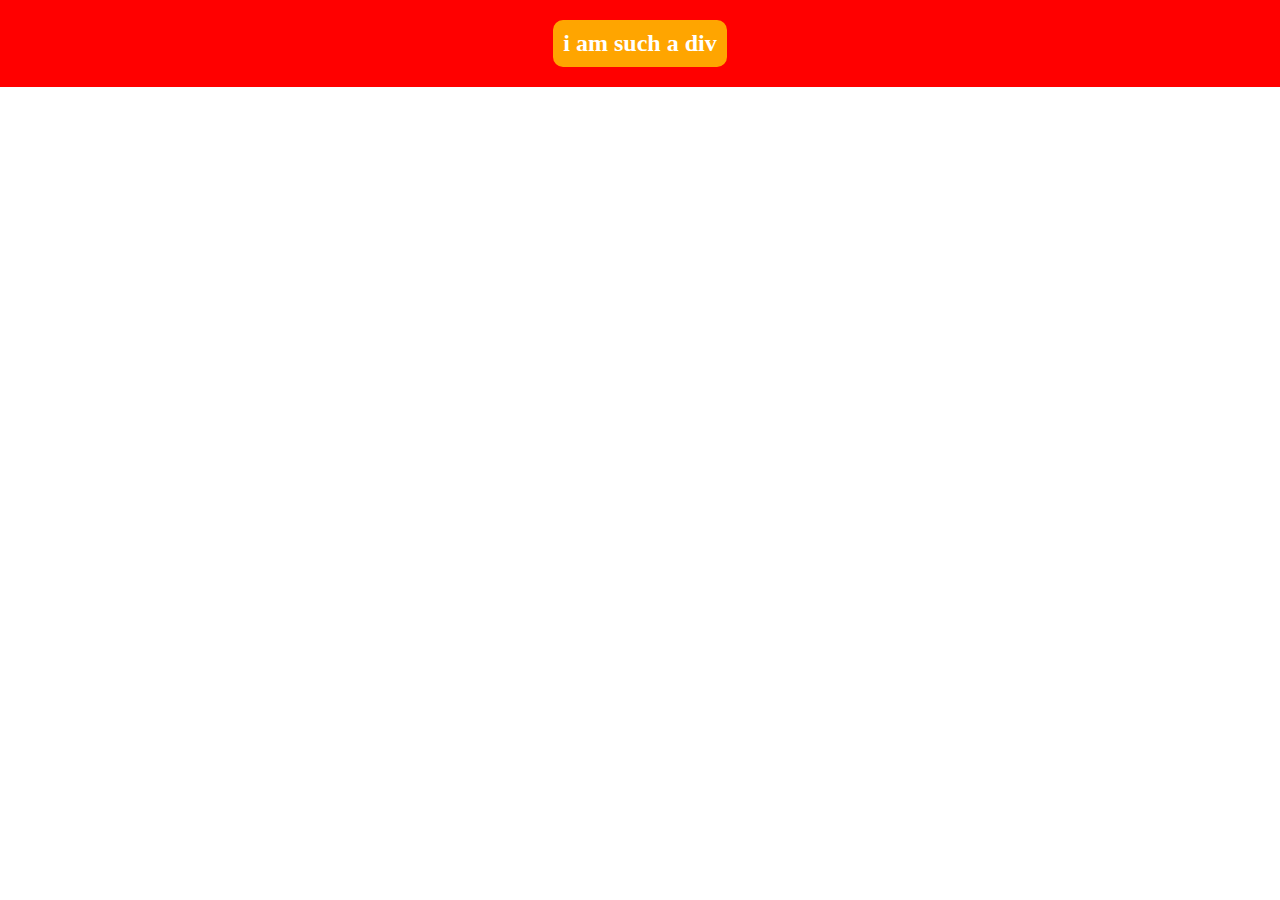
<file: Centered Div Structure/index.html>
<!DOCTYPE html>
<html lang="en">
<head>
    <meta charset="UTF-8">
    <meta name="viewport" content="width=device-width, initial-scale=1.0">
    <link rel="stylesheet" href="styles.css">
</head>
<body>
    <div class="wrapper">
        <div class="highlight">
          <div class="header">
            <h1>i am such a div</h1>
          </div>
        </div>
    </div>
</body>
</html>
</file>
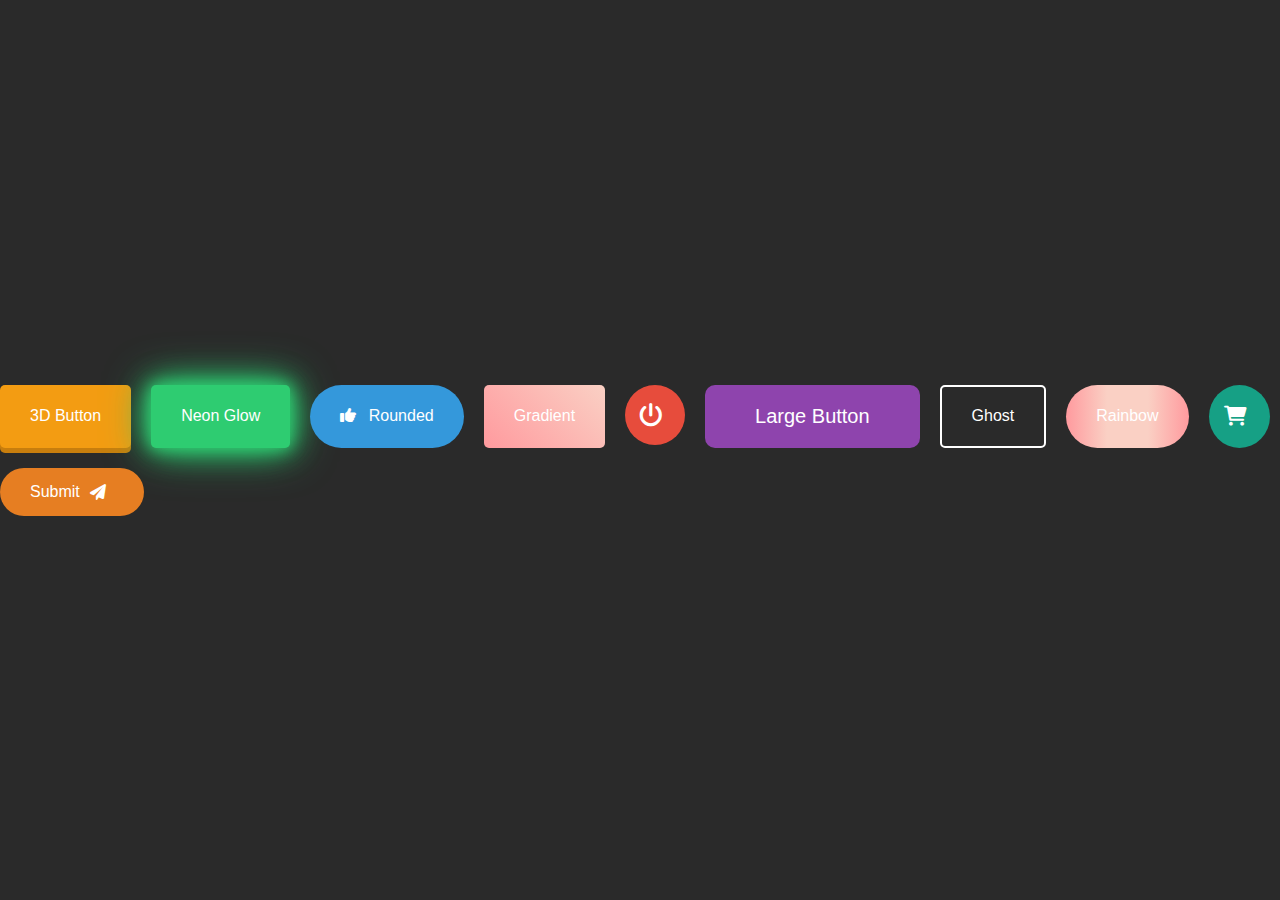
<file: - MISC/- Button Collection/index.html>
<!DOCTYPE html>
<html lang="en">

<head>
  <!-- Basic -->
  <meta charset="utf-8" />
  <meta http-equiv="X-UA-Compatible" content="IE=edge" />
  <!-- Mobile Metas -->
  <meta name="viewport" content="width=device-width, initial-scale=1, shrink-to-fit=no" />
  <!-- Title -->
  <title>mykee</title>
  <!-- Favicon -->
  <link rel="icon" type="image/x-icon" href="assets/images/favicon.ico">
  <!-- Stylesheets -->
  <link href="styles/styles.css" rel="stylesheet" />
  <!-- Font Awesome & Imports -->
  <link rel="stylesheet" href="https://cdnjs.cloudflare.com/ajax/libs/font-awesome/6.0.0-beta3/css/all.min.css">
  <link href="https://cdnjs.cloudflare.com/ajax/libs/font-awesome/6.0.0-beta3/css/all.min.css" rel="stylesheet">
  <link href="https://fonts.googleapis.com/css2?family=Roboto:wght@400;500;700&display=swap" rel="stylesheet">
</head>

<body>

  <div class="button-container">
    <!-- 3D Button -->
    <button class="button button-3d">3D Button</button>

    <!-- Neon Glow Button -->
    <button class="button button-neon">Neon Glow</button>

    <!-- Rounded Button with Icon -->
    <button class="button button-rounded"><i class="fas fa-thumbs-up"></i> Rounded</button>

    <!-- Animated Gradient Button -->
    <button class="button button-gradient">Gradient</button>

    <!-- Circular Icon Button -->
    <button class="button button-circle"><i class="fas fa-power-off"></i></button>

    <!-- Large Primary Button -->
    <button class="button button-large">Large Button</button>

    <!-- Ghost Button -->
    <button class="button button-ghost">Ghost</button>

    <!-- Rainbow Button -->
    <button class="button button-rainbow">Rainbow</button>

    <!-- Icon Button -->
    <button class="button button-icon"><i class="fas fa-shopping-cart"></i></button>

    <!-- Submit Button -->
    <button class="button button-submit">Submit <i class="fas fa-paper-plane"></i></button>
</div>

  <script src="scripts/scripts.js"></script>

</body>

</html>
</file>
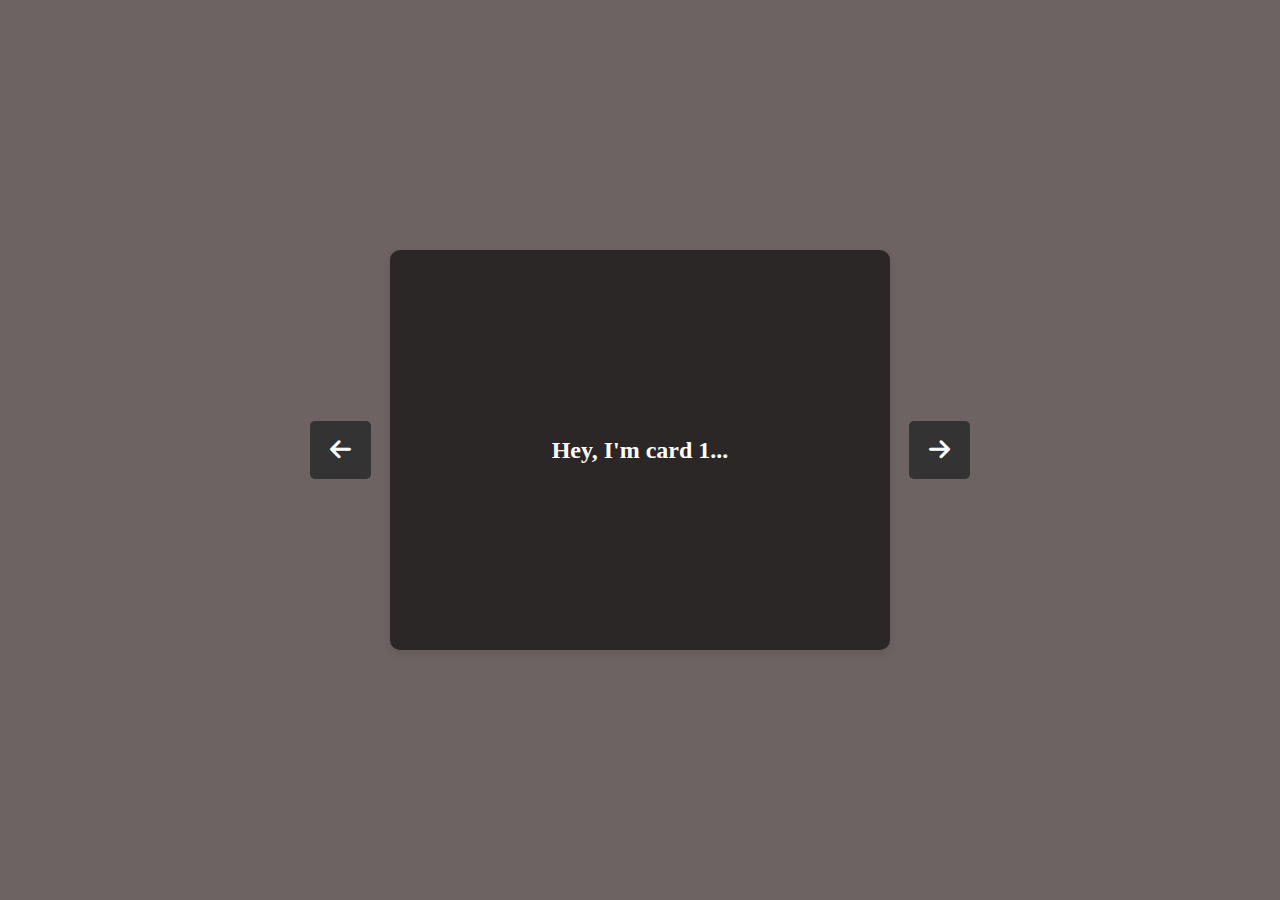
<file: - MISC/- Card Carousel/index.html>
<!DOCTYPE html>
<html lang="en">

<head>
  <!-- Basic -->
  <meta charset="utf-8" />
  <meta http-equiv="X-UA-Compatible" content="IE=edge" />
  <!-- Mobile Metas -->
  <meta name="viewport" content="width=device-width, initial-scale=1, shrink-to-fit=no" />
  <!-- Title -->
  <title>mykee</title>
  <!-- Favicon -->
  <link rel="icon" type="image/x-icon" href="assets/images/favicon.ico">
  <!-- Stylesheets -->
  <link href="styles/styles.css" rel="stylesheet" />
  <!-- Font Awesome Import -->
  <link rel="stylesheet" href="https://cdnjs.cloudflare.com/ajax/libs/font-awesome/6.0.0-beta3/css/all.min.css">
</head>

<body>
  <div class="card-container">

    <button class="nav-button left" onclick="prevCard()">
      <i class="fas fa-arrow-left"></i>
    </button>

    <div class="cards">
      <div class="card active">Hey, I'm card 1...</div>
      <div class="card">... I'm card 2!...</div>
      <div class="card">And I am card 3!</div>
      <div class="card">Card 4 Here!</div>
      <div class="card">And I am card 5!</div>
    </div>

    <button class="nav-button right" onclick="nextCard()">
      <i class="fas fa-arrow-right"></i>
    </button>

  </div>

  <script src="scripts/scripts.js"></script>

</body>

</html>
</file>
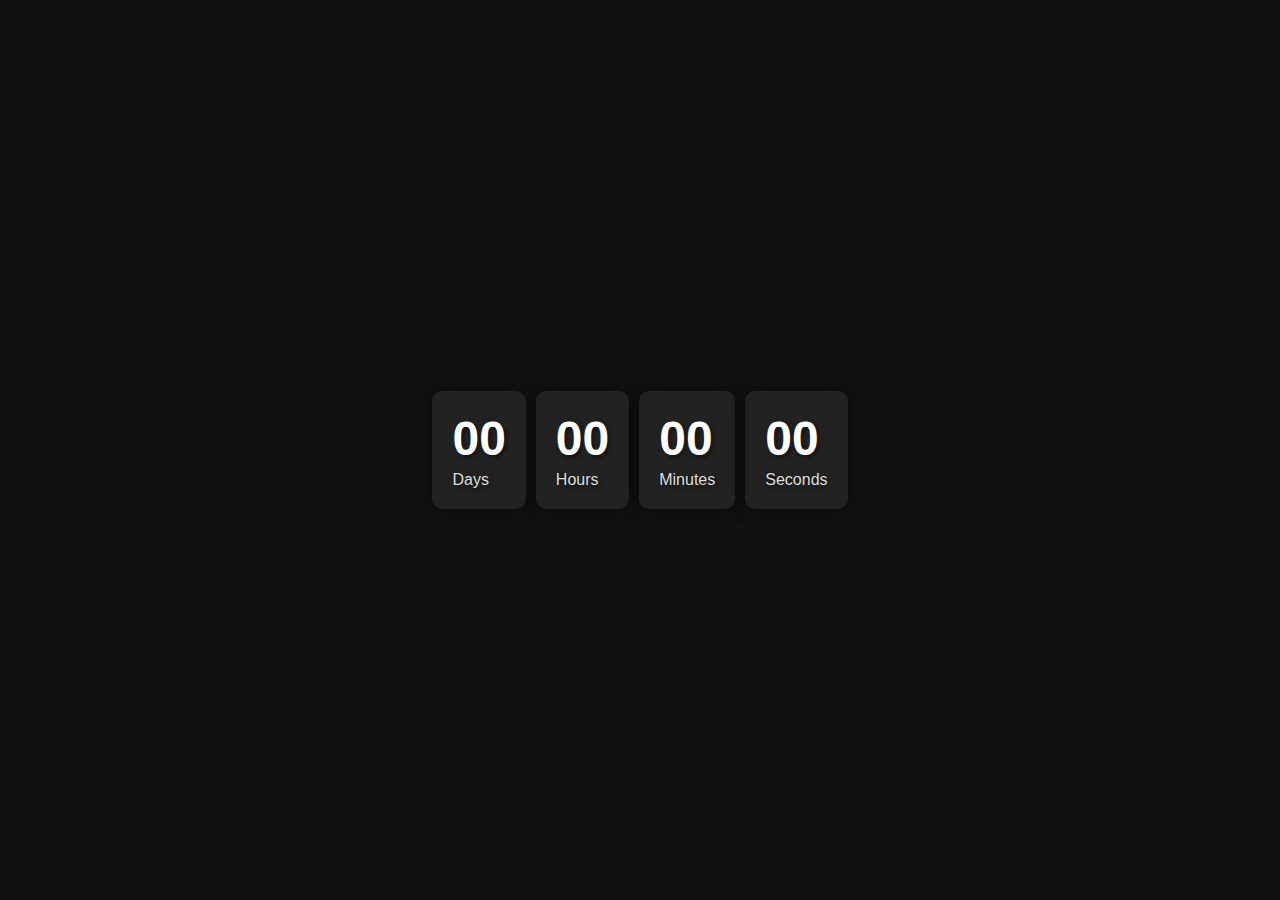
<file: - MISC/- Countdown Timer/index.html>
<!DOCTYPE html>
<html lang="en">

<head>
  <!-- Basic -->
  <meta charset="utf-8" />
  <meta http-equiv="X-UA-Compatible" content="IE=edge" />
  <!-- Mobile Metas -->
  <meta name="viewport" content="width=device-width, initial-scale=1, shrink-to-fit=no" />
  <!-- Title -->
  <title>mykee</title>
  <!-- Favicon -->
  <link rel="icon" type="image/x-icon" href="assets/images/favicon.ico">
  <!-- Stylesheets -->
  <link href="styles/styles.css" rel="stylesheet" />
  <!-- Font Awesome Import -->
  <link rel="stylesheet" href="https://cdnjs.cloudflare.com/ajax/libs/font-awesome/6.0.0-beta3/css/all.min.css">
</head>

<body>
  <div class="countdown">
    <div id="days">
        <span class="digit">00</span>
        <span class="label">Days</span>
    </div>
    <div id="hours">
        <span class="digit">00</span>
        <span class="label">Hours</span>
    </div>
    <div id="minutes">
        <span class="digit">00</span>
        <span class="label">Minutes</span>
    </div>
    <div id="seconds">
        <span class="digit">00</span>
        <span class="label">Seconds</span>
    </div>
</div>

  <script src="scripts/scripts.js"></script>

</body>

</html>
</file>
<file: Centered Div Structure/styles.css>
* {
  margin: 0;
  padding: 0;
}
.wrapper{
  width: 100%;
  display: flex;
  justify-content: center;
  align-items: center;
  background-color: red;
  padding: 20px 0;
}
.highlight {
  text-align: center;
  background-color:orange;
  padding: 10px;
  border-radius: 10px;
}
.header {
  margin: 0;
  font-size: 12px;
  color: white;
}
</file>
<file: - MISC/- Button Collection/styles/styles.css>
* {
  margin: 0;
  padding: 0;
  box-sizing: border-box;
}

body {
  font-family: 'Roboto', sans-serif;
  background-color: #2a2a2a;
  color: #fff;
  display: flex;
  flex-direction: column;
  align-items: center;
  justify-content: center;
  min-height: 100vh;
  gap: 20px;
}

h1 {
  margin-bottom: 20px;
}

.button-container {
  display: flex;
  flex-wrap: wrap;
  gap: 20px;
}

.button {
  padding: 15px 30px;
  border: none;
  border-radius: 5px;
  font-size: 16px;
  font-weight: 500;
  cursor: pointer;
  transition: all 0.3s ease;
}

.button i {
  margin-right: 8px;
}

.button:hover {
  transform: scale(1.05);
}

.button-3d {
  background-color: #f39c12;
  color: white;
  box-shadow: 0 5px #c87e0d;
  transition: all 0.1s ease-in;
}

.button-3d:hover {
  background-color: #e67e22;
  box-shadow: 0 8px #c87e0d;
}

.button-3d:active {
  transform: translateY(5px);
  box-shadow: none;
}

.button-neon {
  background-color: #2ecc71;
  color: #fff;
  box-shadow: 0 0 15px #2ecc71, 0 0 30px #2ecc71, 0 0 45px #2ecc71;
  transition: box-shadow 0.3s ease;
}

.button-neon:hover {
  box-shadow: 0 0 5px #2ecc71, 0 0 10px #2ecc71, 0 0 20px #2ecc71;
  background-color: #27ae60;
}

.button-rounded {
  background-color: #3498db;
  color: white;
  border-radius: 50px;
}

.button-rounded:hover {
  background-color: #2980b9;
}

.button-gradient {
  background: linear-gradient(45deg, #ff9a9e, #fad0c4);
  color: white;
  transition: all 0.5s ease;
}

.button-gradient:hover {
  background-position: right;
}

.button-circle {
  background-color: #e74c3c;
  color: white;
  padding: 10px;
  border-radius: 50%;
  width: 60px;
  height: 60px;
  font-size: 24px;
  display: flex;
  justify-content: center;
  align-items: center;
}

.button-circle:hover {
  background-color: #c0392b;
}

.button-large {
  background-color: #8e44ad;
  color: white;
  font-size: 20px;
  padding: 20px 50px;
  border-radius: 10px;
}

.button-large:hover {
  background-color: #7d3c98;
}

.button-ghost {
  background-color: transparent;
  border: 2px solid #fff;
  color: #fff;
  padding: 15px 30px;
  transition: background-color 0.3s, color 0.3s;
}

.button-ghost:hover {
  background-color: #fff;
  color: #2a2a2a;
}

.button-rainbow {
  background: linear-gradient(to right, #ff9a9e, #fad0c4, #fad0c4, #ff9a9e);
  color: white;
  border-radius: 50px;
  animation: rainbow 2s linear infinite;
  transition: all 0.3s ease;
}

.button-rainbow:hover {
  background: linear-gradient(to right, #fad0c4, #ff9a9e, #ff9a9e, #fad0c4);
}

@keyframes rainbow {
  0% {background-position: 0%;}
  100% {background-position: 100%;}
}

.button-icon {
  background-color: #16a085;
  color: white;
  padding: 15px;
  border-radius: 50%;
  font-size: 20px;
}

.button-icon:hover {
  background-color: #1abc9c;
}

.button-submit {
  background-color: #e67e22;
  color: white;
  border-radius: 30px;
  display: flex;
  align-items: center;
  justify-content: center;
}

.button-submit i {
  margin-left: 10px;
  transition: margin-left 0.3s;
}

.button-submit:hover {
  background-color: #d35400;
}

.button-submit:hover i {
  margin-left: 20px;
}
</file>
<file: - MISC/- Card Carousel/styles/styles.css>
* {
    margin: 0;
    padding: 0;
    box-sizing: border-box;
  }
  
  body {
    display: flex;
    justify-content: center;
    align-items: center;
    height: 100vh;
    background-color: #6e6363;
  }
  
  .card-container {
    position: relative;
    width: 500px;
    height: 400px;
  }
  
  .cards {
    position: relative;
    width: 100%;
    height: 100%;
    transition: opacity 1s ease, transform 1s ease;
  }
  
  .cards:hover {
    transform: translateY(-10px) !important;
    transition: opacity 1s ease, transform 1s ease;
    cursor:pointer;
  }

  .card {
    position: absolute;
    top: 0;
    left: 0;
    width: 100%;
    height: 100%;
    background-color: #2c2727;
    box-shadow: 0px 4px 8px rgba(0, 0, 0, 0.1);
    border-radius: 10px;
    display: flex;
    justify-content: center;
    align-items: center;
    font-size: 24px;
    font-weight: bold;
    color: #ffffff;
    opacity: 0;
    transition: opacity 1s ease, transform 1s ease;
  }
    
  .card.active {
    opacity: 1;
    transform: translateX(0);
  }
  
  .card.next {
    transform: translateX(100%);
  }
  
  .card.prev {
    transform: translateX(-100%);
  }
  
  .nav-button {
    position: absolute;
    top: 50%;
    transform: translateY(-50%);
    background-color: #333;
    color: #fff;
    border: none;
    padding: 15px 20px;
    cursor: pointer;
    font-size: 24px;
    border-radius: 5px;
    transition: background-color 1s, color 1s, border-radius 1s;
  }
  
  .nav-button:hover {
    background-color: #fff;
    color: #333;
    border-radius: 100%;
  }
  
  .nav-button i {
    pointer-events: none;
  }
  
  .nav-button.left {
    left: -80px;
  }
  
  .nav-button.right {
    right: -80px;
  }
</file>
<file: - MISC/- Countdown Timer/styles/styles.css>
body {
  display: flex;
  justify-content: center;
  align-items: center;
  height: 100vh;
  background: #111;
  margin: 0;
  font-family: 'Arial', sans-serif;
}

.countdown {
  display: flex;
  justify-content: center;
  align-items: center;
  gap: 10px;
  color: #fff;
  font-size: 2rem;
  text-shadow: 2px 2px 4px rgba(0,0,0,0.5);
}

.countdown div {
  background: #222;
  padding: 20px;
  border-radius: 10px;
  box-shadow: 0 0 15px rgba(0,0,0,0.5);
  transition: background 0.3s ease-in-out;
}

.countdown div:hover {
  background: #333;
}

.label {
  display: block;
  font-size: 1rem;
  margin-top: 5px;
  color: #ddd;
}

.digit {
  font-size: 3rem;
  font-weight: bold;
}
</file>
